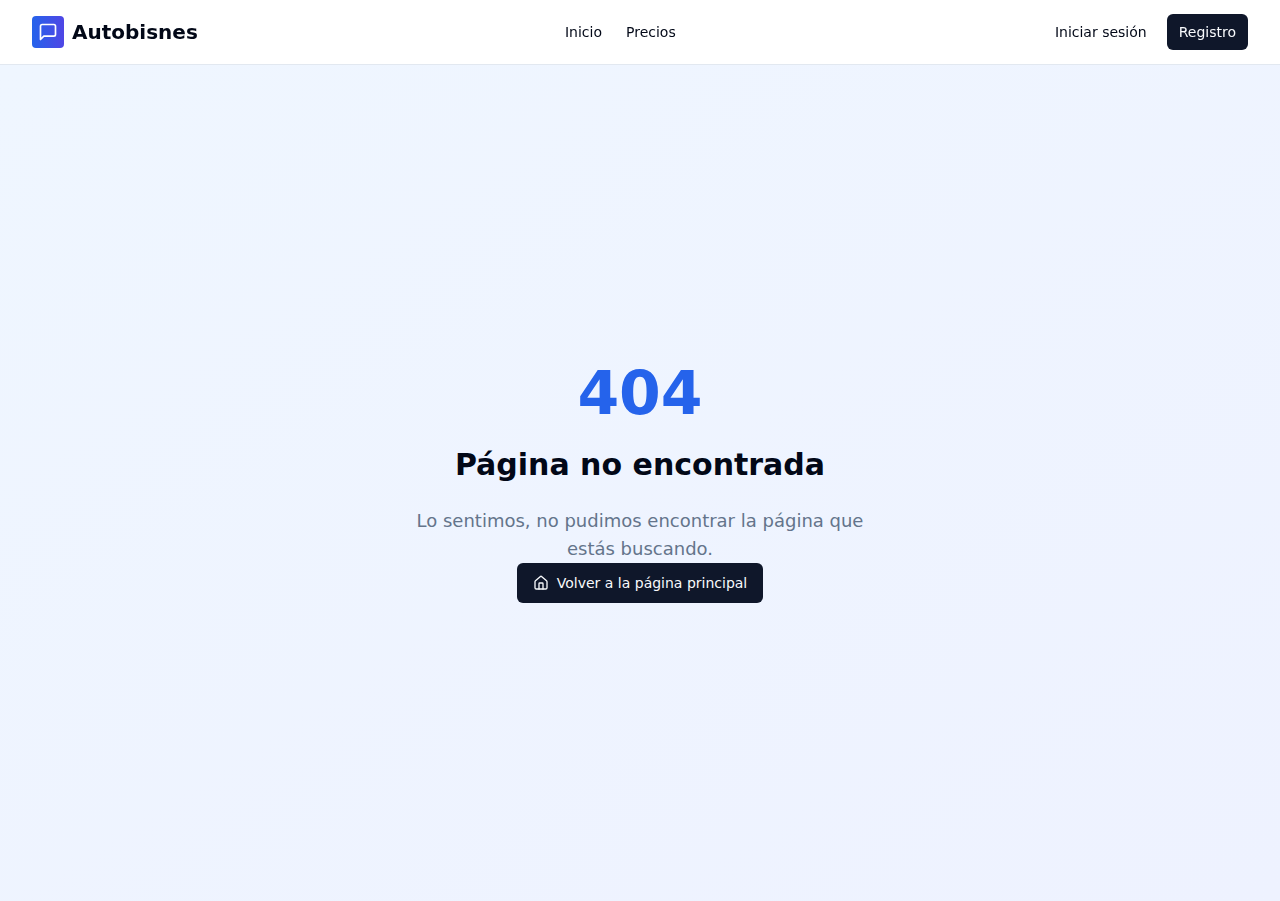
<file: index.html>
<!DOCTYPE html>
<html lang="es">

<head>
  <meta charset="UTF-8" />
  <meta name="viewport" content="width=device-width, initial-scale=1.0" />
  <link rel="icon" href="https://public-frontend-cos.metadl.com/mgx/img/favicon.png" type="image/png">
  <title>Autobisnes | Tu consultor de negocios con IA</title>
  <meta name="description" content="Autobisnes te ayuda a tomar decisiones estratégicas, analizar oportunidades y optimizar tu negocio con inteligencia artificial avanzada." />
  <meta name="author" content="Autobisnes" />

  <meta property="og:title" content="Autobisnes | Tu consultor de negocios con IA" />
  <meta property="og:description" content="Autobisnes te ayuda a tomar decisiones estratégicas, analizar oportunidades y optimizar tu negocio con inteligencia artificial avanzada." />
  <meta property="og:type" content="website" />

  <script type="module" crossorigin src="./index-B3fnAQFM.js"></script>
<link rel="stylesheet" crossorigin href="./index-CQUwBTyg.css">

</head>

<body>
  <div id="root"></div>
</body>

</html>
</file>
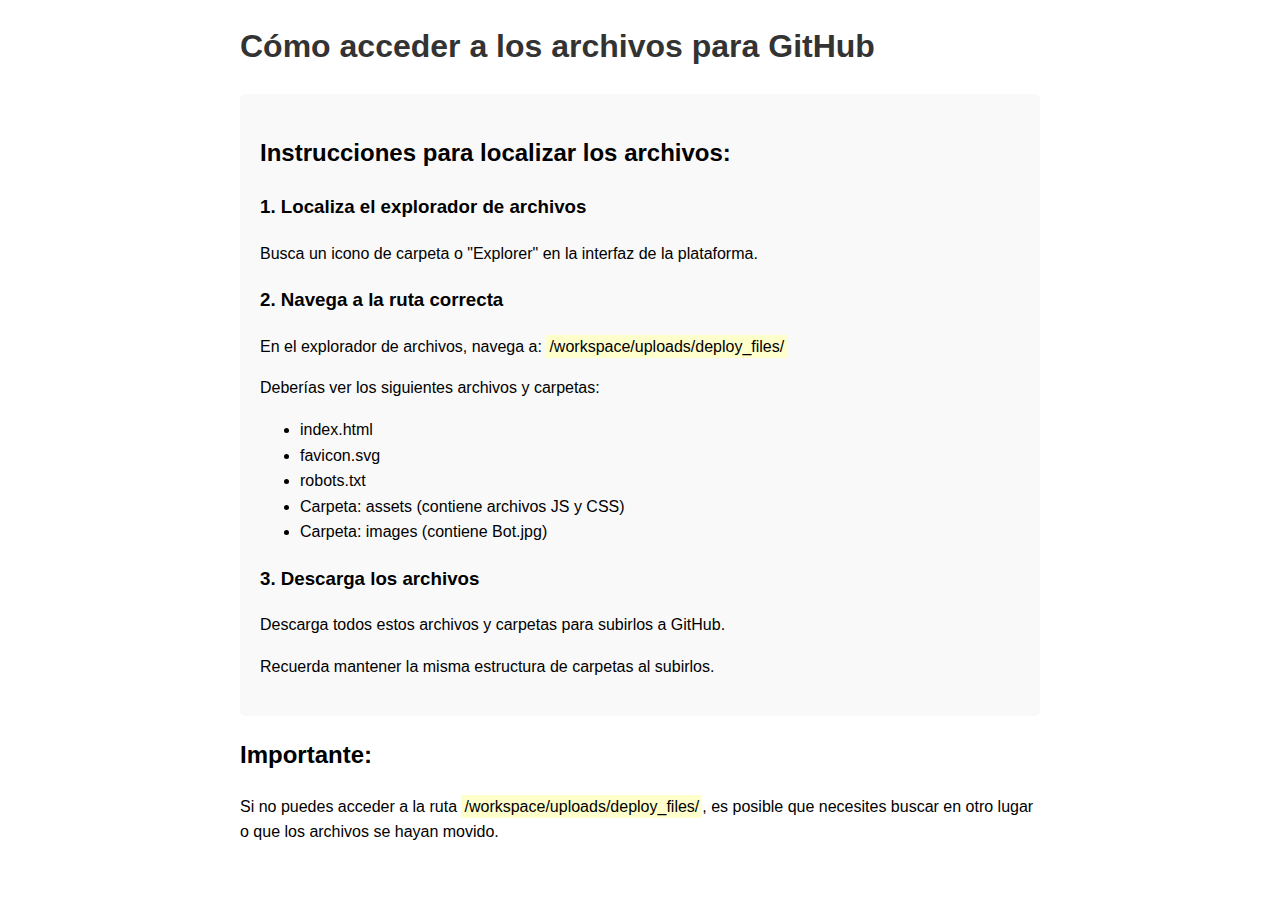
<file: locate_files.html>
<!DOCTYPE html>
<html lang="es">
<head>
    <meta charset="UTF-8">
    <meta name="viewport" content="width=device-width, initial-scale=1.0">
    <title>Localizador de Archivos</title>
    <style>
        body { font-family: Arial, sans-serif; line-height: 1.6; margin: 20px; }
        .container { max-width: 800px; margin: 0 auto; }
        h1 { color: #333; }
        .steps { background-color: #f9f9f9; padding: 20px; border-radius: 5px; }
        .step { margin-bottom: 15px; }
        .highlight { background-color: #ffffcc; padding: 3px; }
        img { max-width: 100%; border: 1px solid #ddd; margin: 15px 0; }
    </style>
</head>
<body>
    <div class="container">
        <h1>Cómo acceder a los archivos para GitHub</h1>
        
        <div class="steps">
            <h2>Instrucciones para localizar los archivos:</h2>
            
            <div class="step">
                <h3>1. Localiza el explorador de archivos</h3>
                <p>Busca un icono de carpeta o "Explorer" en la interfaz de la plataforma.</p>
            </div>
            
            <div class="step">
                <h3>2. Navega a la ruta correcta</h3>
                <p>En el explorador de archivos, navega a: <span class="highlight">/workspace/uploads/deploy_files/</span></p>
                <p>Deberías ver los siguientes archivos y carpetas:</p>
                <ul>
                    <li>index.html</li>
                    <li>favicon.svg</li>
                    <li>robots.txt</li>
                    <li>Carpeta: assets (contiene archivos JS y CSS)</li>
                    <li>Carpeta: images (contiene Bot.jpg)</li>
                </ul>
            </div>
            
            <div class="step">
                <h3>3. Descarga los archivos</h3>
                <p>Descarga todos estos archivos y carpetas para subirlos a GitHub.</p>
                <p>Recuerda mantener la misma estructura de carpetas al subirlos.</p>
            </div>
        </div>
        
        <h2>Importante:</h2>
        <p>Si no puedes acceder a la ruta <span class="highlight">/workspace/uploads/deploy_files/</span>, es posible que necesites buscar en otro lugar o que los archivos se hayan movido.</p>
    </div>
</body>
</html>
</file>
<file: index-CQUwBTyg.css>
*,:before,:after{--tw-border-spacing-x: 0;--tw-border-spacing-y: 0;--tw-translate-x: 0;--tw-translate-y: 0;--tw-rotate: 0;--tw-skew-x: 0;--tw-skew-y: 0;--tw-scale-x: 1;--tw-scale-y: 1;--tw-pan-x: ;--tw-pan-y: ;--tw-pinch-zoom: ;--tw-scroll-snap-strictness: proximity;--tw-gradient-from-position: ;--tw-gradient-via-position: ;--tw-gradient-to-position: ;--tw-ordinal: ;--tw-slashed-zero: ;--tw-numeric-figure: ;--tw-numeric-spacing: ;--tw-numeric-fraction: ;--tw-ring-inset: ;--tw-ring-offset-width: 0px;--tw-ring-offset-color: #fff;--tw-ring-color: rgb(59 130 246 / .5);--tw-ring-offset-shadow: 0 0 #0000;--tw-ring-shadow: 0 0 #0000;--tw-shadow: 0 0 #0000;--tw-shadow-colored: 0 0 #0000;--tw-blur: ;--tw-brightness: ;--tw-contrast: ;--tw-grayscale: ;--tw-hue-rotate: ;--tw-invert: ;--tw-saturate: ;--tw-sepia: ;--tw-drop-shadow: ;--tw-backdrop-blur: ;--tw-backdrop-brightness: ;--tw-backdrop-contrast: ;--tw-backdrop-grayscale: ;--tw-backdrop-hue-rotate: ;--tw-backdrop-invert: ;--tw-backdrop-opacity: ;--tw-backdrop-saturate: ;--tw-backdrop-sepia: ;--tw-contain-size: ;--tw-contain-layout: ;--tw-contain-paint: ;--tw-contain-style: }::backdrop{--tw-border-spacing-x: 0;--tw-border-spacing-y: 0;--tw-translate-x: 0;--tw-translate-y: 0;--tw-rotate: 0;--tw-skew-x: 0;--tw-skew-y: 0;--tw-scale-x: 1;--tw-scale-y: 1;--tw-pan-x: ;--tw-pan-y: ;--tw-pinch-zoom: ;--tw-scroll-snap-strictness: proximity;--tw-gradient-from-position: ;--tw-gradient-via-position: ;--tw-gradient-to-position: ;--tw-ordinal: ;--tw-slashed-zero: ;--tw-numeric-figure: ;--tw-numeric-spacing: ;--tw-numeric-fraction: ;--tw-ring-inset: ;--tw-ring-offset-width: 0px;--tw-ring-offset-color: #fff;--tw-ring-color: rgb(59 130 246 / .5);--tw-ring-offset-shadow: 0 0 #0000;--tw-ring-shadow: 0 0 #0000;--tw-shadow: 0 0 #0000;--tw-shadow-colored: 0 0 #0000;--tw-blur: ;--tw-brightness: ;--tw-contrast: ;--tw-grayscale: ;--tw-hue-rotate: ;--tw-invert: ;--tw-saturate: ;--tw-sepia: ;--tw-drop-shadow: ;--tw-backdrop-blur: ;--tw-backdrop-brightness: ;--tw-backdrop-contrast: ;--tw-backdrop-grayscale: ;--tw-backdrop-hue-rotate: ;--tw-backdrop-invert: ;--tw-backdrop-opacity: ;--tw-backdrop-saturate: ;--tw-backdrop-sepia: ;--tw-contain-size: ;--tw-contain-layout: ;--tw-contain-paint: ;--tw-contain-style: }*,:before,:after{box-sizing:border-box;border-width:0;border-style:solid;border-color:#e5e7eb}:before,:after{--tw-content: ""}html,:host{line-height:1.5;-webkit-text-size-adjust:100%;-moz-tab-size:4;-o-tab-size:4;tab-size:4;font-family:ui-sans-serif,system-ui,sans-serif,"Apple Color Emoji","Segoe UI Emoji",Segoe UI Symbol,"Noto Color Emoji";font-feature-settings:normal;font-variation-settings:normal;-webkit-tap-highlight-color:transparent}body{margin:0;line-height:inherit}hr{height:0;color:inherit;border-top-width:1px}abbr:where([title]){-webkit-text-decoration:underline dotted;text-decoration:underline dotted}h1,h2,h3,h4,h5,h6{font-size:inherit;font-weight:inherit}a{color:inherit;text-decoration:inherit}b,strong{font-weight:bolder}code,kbd,samp,pre{font-family:ui-monospace,SFMono-Regular,Menlo,Monaco,Consolas,Liberation Mono,Courier New,monospace;font-feature-settings:normal;font-variation-settings:normal;font-size:1em}small{font-size:80%}sub,sup{font-size:75%;line-height:0;position:relative;vertical-align:baseline}sub{bottom:-.25em}sup{top:-.5em}table{text-indent:0;border-color:inherit;border-collapse:collapse}button,input,optgroup,select,textarea{font-family:inherit;font-feature-settings:inherit;font-variation-settings:inherit;font-size:100%;font-weight:inherit;line-height:inherit;letter-spacing:inherit;color:inherit;margin:0;padding:0}button,select{text-transform:none}button,input:where([type=button]),input:where([type=reset]),input:where([type=submit]){-webkit-appearance:button;background-color:transparent;background-image:none}:-moz-focusring{outline:auto}:-moz-ui-invalid{box-shadow:none}progress{vertical-align:baseline}::-webkit-inner-spin-button,::-webkit-outer-spin-button{height:auto}[type=search]{-webkit-appearance:textfield;outline-offset:-2px}::-webkit-search-decoration{-webkit-appearance:none}::-webkit-file-upload-button{-webkit-appearance:button;font:inherit}summary{display:list-item}blockquote,dl,dd,h1,h2,h3,h4,h5,h6,hr,figure,p,pre{margin:0}fieldset{margin:0;padding:0}legend{padding:0}ol,ul,menu{list-style:none;margin:0;padding:0}dialog{padding:0}textarea{resize:vertical}input::-moz-placeholder,textarea::-moz-placeholder{opacity:1;color:#9ca3af}input::placeholder,textarea::placeholder{opacity:1;color:#9ca3af}button,[role=button]{cursor:pointer}:disabled{cursor:default}img,svg,video,canvas,audio,iframe,embed,object{display:block;vertical-align:middle}img,video{max-width:100%;height:auto}[hidden]:where(:not([hidden=until-found])){display:none}:root{--background: 0 0% 100%;--foreground: 222.2 84% 4.9%;--card: 0 0% 100%;--card-foreground: 222.2 84% 4.9%;--popover: 0 0% 100%;--popover-foreground: 222.2 84% 4.9%;--primary: 222.2 47.4% 11.2%;--primary-foreground: 210 40% 98%;--secondary: 210 40% 96.1%;--secondary-foreground: 222.2 47.4% 11.2%;--muted: 210 40% 96.1%;--muted-foreground: 215.4 16.3% 46.9%;--accent: 210 40% 96.1%;--accent-foreground: 222.2 47.4% 11.2%;--destructive: 0 84.2% 60.2%;--destructive-foreground: 210 40% 98%;--border: 214.3 31.8% 91.4%;--input: 214.3 31.8% 91.4%;--ring: 222.2 84% 4.9%;--radius: .5rem;--sidebar-background: 0 0% 98%;--sidebar-foreground: 240 5.3% 26.1%;--sidebar-primary: 240 5.9% 10%;--sidebar-primary-foreground: 0 0% 98%;--sidebar-accent: 240 4.8% 95.9%;--sidebar-accent-foreground: 240 5.9% 10%;--sidebar-border: 220 13% 91%;--sidebar-ring: 217.2 91.2% 59.8%}.dark{--background: 222.2 84% 4.9%;--foreground: 210 40% 98%;--card: 222.2 84% 4.9%;--card-foreground: 210 40% 98%;--popover: 222.2 84% 4.9%;--popover-foreground: 210 40% 98%;--primary: 210 40% 98%;--primary-foreground: 222.2 47.4% 11.2%;--secondary: 217.2 32.6% 17.5%;--secondary-foreground: 210 40% 98%;--muted: 217.2 32.6% 17.5%;--muted-foreground: 215 20.2% 65.1%;--accent: 217.2 32.6% 17.5%;--accent-foreground: 210 40% 98%;--destructive: 0 62.8% 30.6%;--destructive-foreground: 210 40% 98%;--border: 217.2 32.6% 17.5%;--input: 217.2 32.6% 17.5%;--ring: 212.7 26.8% 83.9%;--sidebar-background: 240 5.9% 10%;--sidebar-foreground: 240 4.8% 95.9%;--sidebar-primary: 224.3 76.3% 48%;--sidebar-primary-foreground: 0 0% 100%;--sidebar-accent: 240 3.7% 15.9%;--sidebar-accent-foreground: 240 4.8% 95.9%;--sidebar-border: 240 3.7% 15.9%;--sidebar-ring: 217.2 91.2% 59.8%}*{border-color:hsl(var(--border))}body{background-color:hsl(var(--background));color:hsl(var(--foreground))}.container{width:100%;margin-right:auto;margin-left:auto;padding-right:2rem;padding-left:2rem}@media (min-width: 1400px){.container{max-width:1400px}}.sr-only{position:absolute;width:1px;height:1px;padding:0;margin:-1px;overflow:hidden;clip:rect(0,0,0,0);white-space:nowrap;border-width:0}.pointer-events-none{pointer-events:none}.pointer-events-auto{pointer-events:auto}.visible{visibility:visible}.invisible{visibility:hidden}.fixed{position:fixed}.absolute{position:absolute}.relative{position:relative}.sticky{position:sticky}.inset-0{top:0;right:0;bottom:0;left:0}.inset-x-0{left:0;right:0}.inset-y-0{top:0;bottom:0}.-bottom-12{bottom:-3rem}.-left-12{left:-3rem}.-right-12{right:-3rem}.-top-12{top:-3rem}.-top-5{top:-1.25rem}.bottom-0{bottom:0}.left-0{left:0}.left-1{left:.25rem}.left-1\/2{left:50%}.left-2{left:.5rem}.left-\[50\%\]{left:50%}.right-0{right:0}.right-1{right:.25rem}.right-2{right:.5rem}.right-3{right:.75rem}.right-4{right:1rem}.top-0{top:0}.top-1\.5{top:.375rem}.top-1\/2{top:50%}.top-2{top:.5rem}.top-3\.5{top:.875rem}.top-4{top:1rem}.top-\[1px\]{top:1px}.top-\[50\%\]{top:50%}.top-\[60\%\]{top:60%}.top-full{top:100%}.z-10{z-index:10}.z-20{z-index:20}.z-50{z-index:50}.z-\[100\]{z-index:100}.z-\[1\]{z-index:1}.-mx-1{margin-left:-.25rem;margin-right:-.25rem}.mx-2{margin-left:.5rem;margin-right:.5rem}.mx-3\.5{margin-left:.875rem;margin-right:.875rem}.mx-auto{margin-left:auto;margin-right:auto}.my-0\.5{margin-top:.125rem;margin-bottom:.125rem}.my-1{margin-top:.25rem;margin-bottom:.25rem}.-ml-4{margin-left:-1rem}.-mt-4{margin-top:-1rem}.mb-1{margin-bottom:.25rem}.mb-12{margin-bottom:3rem}.mb-16{margin-bottom:4rem}.mb-2{margin-bottom:.5rem}.mb-20{margin-bottom:5rem}.mb-4{margin-bottom:1rem}.mb-6{margin-bottom:1.5rem}.mb-8{margin-bottom:2rem}.ml-1{margin-left:.25rem}.ml-2{margin-left:.5rem}.ml-auto{margin-left:auto}.mr-2{margin-right:.5rem}.mt-0\.5{margin-top:.125rem}.mt-1\.5{margin-top:.375rem}.mt-16{margin-top:4rem}.mt-2{margin-top:.5rem}.mt-24{margin-top:6rem}.mt-4{margin-top:1rem}.mt-8{margin-top:2rem}.mt-auto{margin-top:auto}.block{display:block}.inline-block{display:inline-block}.flex{display:flex}.inline-flex{display:inline-flex}.table{display:table}.grid{display:grid}.hidden{display:none}.size-4{width:1rem;height:1rem}.h-1\.5{height:.375rem}.h-10{height:2.5rem}.h-11{height:2.75rem}.h-12{height:3rem}.h-16{height:4rem}.h-2{height:.5rem}.h-2\.5{height:.625rem}.h-3{height:.75rem}.h-3\.5{height:.875rem}.h-4{height:1rem}.h-48{height:12rem}.h-5{height:1.25rem}.h-6{height:1.5rem}.h-7{height:1.75rem}.h-8{height:2rem}.h-9{height:2.25rem}.h-\[1px\]{height:1px}.h-\[60px\]{height:60px}.h-\[calc\(100vh-4rem\)\]{height:calc(100vh - 4rem)}.h-\[var\(--radix-navigation-menu-viewport-height\)\]{height:var(--radix-navigation-menu-viewport-height)}.h-\[var\(--radix-select-trigger-height\)\]{height:var(--radix-select-trigger-height)}.h-auto{height:auto}.h-full{height:100%}.h-px{height:1px}.h-svh{height:100svh}.max-h-96{max-height:24rem}.max-h-\[300px\]{max-height:300px}.max-h-screen{max-height:100vh}.min-h-0{min-height:0px}.min-h-\[60px\]{min-height:60px}.min-h-\[80px\]{min-height:80px}.min-h-\[calc\(100vh-4rem\)\]{min-height:calc(100vh - 4rem)}.min-h-screen{min-height:100vh}.min-h-svh{min-height:100svh}.w-0{width:0px}.w-1{width:.25rem}.w-10{width:2.5rem}.w-11{width:2.75rem}.w-16{width:4rem}.w-2{width:.5rem}.w-2\.5{width:.625rem}.w-3{width:.75rem}.w-3\.5{width:.875rem}.w-3\/4{width:75%}.w-4{width:1rem}.w-5{width:1.25rem}.w-56{width:14rem}.w-64{width:16rem}.w-7{width:1.75rem}.w-72{width:18rem}.w-8{width:2rem}.w-9{width:2.25rem}.w-\[--sidebar-width\]{width:var(--sidebar-width)}.w-\[100px\]{width:100px}.w-\[1px\]{width:1px}.w-\[200px\]{width:200px}.w-\[300px\]{width:300px}.w-\[60px\]{width:60px}.w-auto{width:auto}.w-full{width:100%}.w-max{width:-moz-max-content;width:max-content}.w-px{width:1px}.min-w-0{min-width:0px}.min-w-5{min-width:1.25rem}.min-w-\[12rem\]{min-width:12rem}.min-w-\[8rem\]{min-width:8rem}.min-w-\[var\(--radix-select-trigger-width\)\]{min-width:var(--radix-select-trigger-width)}.max-w-2xl{max-width:42rem}.max-w-7xl{max-width:80rem}.max-w-\[--skeleton-width\]{max-width:var(--skeleton-width)}.max-w-\[85\%\]{max-width:85%}.max-w-lg{max-width:32rem}.max-w-max{max-width:-moz-max-content;max-width:max-content}.max-w-md{max-width:28rem}.max-w-screen-md{max-width:768px}.max-w-screen-xl{max-width:1280px}.flex-1{flex:1 1 0%}.flex-shrink-0,.shrink-0{flex-shrink:0}.grow{flex-grow:1}.grow-0{flex-grow:0}.basis-full{flex-basis:100%}.caption-bottom{caption-side:bottom}.border-collapse{border-collapse:collapse}.-translate-x-1\/2{--tw-translate-x: -50%;transform:translate(var(--tw-translate-x),var(--tw-translate-y)) rotate(var(--tw-rotate)) skew(var(--tw-skew-x)) skewY(var(--tw-skew-y)) scaleX(var(--tw-scale-x)) scaleY(var(--tw-scale-y))}.-translate-x-px{--tw-translate-x: -1px;transform:translate(var(--tw-translate-x),var(--tw-translate-y)) rotate(var(--tw-rotate)) skew(var(--tw-skew-x)) skewY(var(--tw-skew-y)) scaleX(var(--tw-scale-x)) scaleY(var(--tw-scale-y))}.-translate-y-1\/2{--tw-translate-y: -50%;transform:translate(var(--tw-translate-x),var(--tw-translate-y)) rotate(var(--tw-rotate)) skew(var(--tw-skew-x)) skewY(var(--tw-skew-y)) scaleX(var(--tw-scale-x)) scaleY(var(--tw-scale-y))}.translate-x-\[-50\%\]{--tw-translate-x: -50%;transform:translate(var(--tw-translate-x),var(--tw-translate-y)) rotate(var(--tw-rotate)) skew(var(--tw-skew-x)) skewY(var(--tw-skew-y)) scaleX(var(--tw-scale-x)) scaleY(var(--tw-scale-y))}.translate-x-px{--tw-translate-x: 1px;transform:translate(var(--tw-translate-x),var(--tw-translate-y)) rotate(var(--tw-rotate)) skew(var(--tw-skew-x)) skewY(var(--tw-skew-y)) scaleX(var(--tw-scale-x)) scaleY(var(--tw-scale-y))}.translate-y-\[-50\%\]{--tw-translate-y: -50%;transform:translate(var(--tw-translate-x),var(--tw-translate-y)) rotate(var(--tw-rotate)) skew(var(--tw-skew-x)) skewY(var(--tw-skew-y)) scaleX(var(--tw-scale-x)) scaleY(var(--tw-scale-y))}.rotate-45{--tw-rotate: 45deg;transform:translate(var(--tw-translate-x),var(--tw-translate-y)) rotate(var(--tw-rotate)) skew(var(--tw-skew-x)) skewY(var(--tw-skew-y)) scaleX(var(--tw-scale-x)) scaleY(var(--tw-scale-y))}.rotate-90{--tw-rotate: 90deg;transform:translate(var(--tw-translate-x),var(--tw-translate-y)) rotate(var(--tw-rotate)) skew(var(--tw-skew-x)) skewY(var(--tw-skew-y)) scaleX(var(--tw-scale-x)) scaleY(var(--tw-scale-y))}.transform{transform:translate(var(--tw-translate-x),var(--tw-translate-y)) rotate(var(--tw-rotate)) skew(var(--tw-skew-x)) skewY(var(--tw-skew-y)) scaleX(var(--tw-scale-x)) scaleY(var(--tw-scale-y))}@keyframes pulse{50%{opacity:.5}}.animate-pulse{animation:pulse 2s cubic-bezier(.4,0,.6,1) infinite}@keyframes spin{to{transform:rotate(360deg)}}.animate-spin{animation:spin 1s linear infinite}.cursor-default{cursor:default}.cursor-pointer{cursor:pointer}.touch-none{touch-action:none}.select-none{-webkit-user-select:none;-moz-user-select:none;user-select:none}.resize-none{resize:none}.list-none{list-style-type:none}.flex-row{flex-direction:row}.flex-col{flex-direction:column}.flex-col-reverse{flex-direction:column-reverse}.flex-wrap{flex-wrap:wrap}.items-start{align-items:flex-start}.items-end{align-items:flex-end}.items-center{align-items:center}.items-stretch{align-items:stretch}.justify-start{justify-content:flex-start}.justify-end{justify-content:flex-end}.justify-center{justify-content:center}.justify-between{justify-content:space-between}.gap-1{gap:.25rem}.gap-1\.5{gap:.375rem}.gap-12{gap:3rem}.gap-2{gap:.5rem}.gap-3{gap:.75rem}.gap-4{gap:1rem}.gap-6{gap:1.5rem}.gap-8{gap:2rem}.space-x-1>:not([hidden])~:not([hidden]){--tw-space-x-reverse: 0;margin-right:calc(.25rem * var(--tw-space-x-reverse));margin-left:calc(.25rem * calc(1 - var(--tw-space-x-reverse)))}.space-x-4>:not([hidden])~:not([hidden]){--tw-space-x-reverse: 0;margin-right:calc(1rem * var(--tw-space-x-reverse));margin-left:calc(1rem * calc(1 - var(--tw-space-x-reverse)))}.space-y-1>:not([hidden])~:not([hidden]){--tw-space-y-reverse: 0;margin-top:calc(.25rem * calc(1 - var(--tw-space-y-reverse)));margin-bottom:calc(.25rem * var(--tw-space-y-reverse))}.space-y-1\.5>:not([hidden])~:not([hidden]){--tw-space-y-reverse: 0;margin-top:calc(.375rem * calc(1 - var(--tw-space-y-reverse)));margin-bottom:calc(.375rem * var(--tw-space-y-reverse))}.space-y-2>:not([hidden])~:not([hidden]){--tw-space-y-reverse: 0;margin-top:calc(.5rem * calc(1 - var(--tw-space-y-reverse)));margin-bottom:calc(.5rem * var(--tw-space-y-reverse))}.space-y-3>:not([hidden])~:not([hidden]){--tw-space-y-reverse: 0;margin-top:calc(.75rem * calc(1 - var(--tw-space-y-reverse)));margin-bottom:calc(.75rem * var(--tw-space-y-reverse))}.space-y-4>:not([hidden])~:not([hidden]){--tw-space-y-reverse: 0;margin-top:calc(1rem * calc(1 - var(--tw-space-y-reverse)));margin-bottom:calc(1rem * var(--tw-space-y-reverse))}.space-y-6>:not([hidden])~:not([hidden]){--tw-space-y-reverse: 0;margin-top:calc(1.5rem * calc(1 - var(--tw-space-y-reverse)));margin-bottom:calc(1.5rem * var(--tw-space-y-reverse))}.overflow-auto{overflow:auto}.overflow-hidden{overflow:hidden}.overflow-y-auto{overflow-y:auto}.overflow-x-hidden{overflow-x:hidden}.truncate{overflow:hidden;text-overflow:ellipsis;white-space:nowrap}.whitespace-nowrap{white-space:nowrap}.break-words{overflow-wrap:break-word}.rounded{border-radius:.25rem}.rounded-3xl{border-radius:1.5rem}.rounded-\[2px\]{border-radius:2px}.rounded-\[inherit\]{border-radius:inherit}.rounded-full{border-radius:9999px}.rounded-lg{border-radius:var(--radius)}.rounded-md{border-radius:calc(var(--radius) - 2px)}.rounded-sm{border-radius:calc(var(--radius) - 4px)}.rounded-t-\[10px\]{border-top-left-radius:10px;border-top-right-radius:10px}.rounded-tl-sm{border-top-left-radius:calc(var(--radius) - 4px)}.border{border-width:1px}.border-0{border-width:0px}.border-2{border-width:2px}.border-\[1\.5px\]{border-width:1.5px}.border-y{border-top-width:1px;border-bottom-width:1px}.border-b{border-bottom-width:1px}.border-l{border-left-width:1px}.border-r{border-right-width:1px}.border-t{border-top-width:1px}.border-dashed{border-style:dashed}.border-\[--color-border\]{border-color:var(--color-border)}.border-blue-600{--tw-border-opacity: 1;border-color:rgb(37 99 235 / var(--tw-border-opacity, 1))}.border-border\/50{border-color:hsl(var(--border) / .5)}.border-destructive{border-color:hsl(var(--destructive))}.border-destructive\/50{border-color:hsl(var(--destructive) / .5)}.border-green-300{--tw-border-opacity: 1;border-color:rgb(134 239 172 / var(--tw-border-opacity, 1))}.border-input{border-color:hsl(var(--input))}.border-primary{border-color:hsl(var(--primary))}.border-sidebar-border{border-color:hsl(var(--sidebar-border))}.border-slate-200{--tw-border-opacity: 1;border-color:rgb(226 232 240 / var(--tw-border-opacity, 1))}.border-transparent{border-color:transparent}.border-l-transparent{border-left-color:transparent}.border-t-transparent{border-top-color:transparent}.bg-\[--color-bg\]{background-color:var(--color-bg)}.bg-accent{background-color:hsl(var(--accent))}.bg-background{background-color:hsl(var(--background))}.bg-background\/95{background-color:hsl(var(--background) / .95)}.bg-black\/80{background-color:#000c}.bg-blue-100{--tw-bg-opacity: 1;background-color:rgb(219 234 254 / var(--tw-bg-opacity, 1))}.bg-blue-600{--tw-bg-opacity: 1;background-color:rgb(37 99 235 / var(--tw-bg-opacity, 1))}.bg-border{background-color:hsl(var(--border))}.bg-card{background-color:hsl(var(--card))}.bg-destructive{background-color:hsl(var(--destructive))}.bg-foreground{background-color:hsl(var(--foreground))}.bg-green-50{--tw-bg-opacity: 1;background-color:rgb(240 253 244 / var(--tw-bg-opacity, 1))}.bg-muted{background-color:hsl(var(--muted))}.bg-muted\/40{background-color:hsl(var(--muted) / .4)}.bg-muted\/50{background-color:hsl(var(--muted) / .5)}.bg-popover{background-color:hsl(var(--popover))}.bg-primary{background-color:hsl(var(--primary))}.bg-secondary{background-color:hsl(var(--secondary))}.bg-sidebar{background-color:hsl(var(--sidebar-background))}.bg-sidebar-border{background-color:hsl(var(--sidebar-border))}.bg-slate-600{--tw-bg-opacity: 1;background-color:rgb(71 85 105 / var(--tw-bg-opacity, 1))}.bg-transparent{background-color:transparent}.bg-white{--tw-bg-opacity: 1;background-color:rgb(255 255 255 / var(--tw-bg-opacity, 1))}.bg-gradient-to-br{background-image:linear-gradient(to bottom right,var(--tw-gradient-stops))}.bg-gradient-to-r{background-image:linear-gradient(to right,var(--tw-gradient-stops))}.from-blue-50{--tw-gradient-from: #eff6ff var(--tw-gradient-from-position);--tw-gradient-to: rgb(239 246 255 / 0) var(--tw-gradient-to-position);--tw-gradient-stops: var(--tw-gradient-from), var(--tw-gradient-to)}.from-blue-500{--tw-gradient-from: #3b82f6 var(--tw-gradient-from-position);--tw-gradient-to: rgb(59 130 246 / 0) var(--tw-gradient-to-position);--tw-gradient-stops: var(--tw-gradient-from), var(--tw-gradient-to)}.from-blue-600{--tw-gradient-from: #2563eb var(--tw-gradient-from-position);--tw-gradient-to: rgb(37 99 235 / 0) var(--tw-gradient-to-position);--tw-gradient-stops: var(--tw-gradient-from), var(--tw-gradient-to)}.from-gray-50{--tw-gradient-from: #f9fafb var(--tw-gradient-from-position);--tw-gradient-to: rgb(249 250 251 / 0) var(--tw-gradient-to-position);--tw-gradient-stops: var(--tw-gradient-from), var(--tw-gradient-to)}.to-blue-50{--tw-gradient-to: #eff6ff var(--tw-gradient-to-position)}.to-indigo-50{--tw-gradient-to: #eef2ff var(--tw-gradient-to-position)}.to-indigo-600{--tw-gradient-to: #4f46e5 var(--tw-gradient-to-position)}.bg-clip-text{-webkit-background-clip:text;background-clip:text}.fill-current{fill:currentColor}.p-0{padding:0}.p-1{padding:.25rem}.p-1\.5{padding:.375rem}.p-2{padding:.5rem}.p-3{padding:.75rem}.p-4{padding:1rem}.p-6{padding:1.5rem}.p-8{padding:2rem}.p-\[1px\]{padding:1px}.px-1{padding-left:.25rem;padding-right:.25rem}.px-2{padding-left:.5rem;padding-right:.5rem}.px-2\.5{padding-left:.625rem;padding-right:.625rem}.px-3{padding-left:.75rem;padding-right:.75rem}.px-4{padding-left:1rem;padding-right:1rem}.px-5{padding-left:1.25rem;padding-right:1.25rem}.px-8{padding-left:2rem;padding-right:2rem}.py-0\.5{padding-top:.125rem;padding-bottom:.125rem}.py-1{padding-top:.25rem;padding-bottom:.25rem}.py-1\.5{padding-top:.375rem;padding-bottom:.375rem}.py-10{padding-top:2.5rem;padding-bottom:2.5rem}.py-12{padding-top:3rem;padding-bottom:3rem}.py-2{padding-top:.5rem;padding-bottom:.5rem}.py-20{padding-top:5rem;padding-bottom:5rem}.py-3{padding-top:.75rem;padding-bottom:.75rem}.py-4{padding-top:1rem;padding-bottom:1rem}.py-6{padding-top:1.5rem;padding-bottom:1.5rem}.pb-3{padding-bottom:.75rem}.pb-4{padding-bottom:1rem}.pl-2\.5{padding-left:.625rem}.pl-4{padding-left:1rem}.pl-8{padding-left:2rem}.pr-2{padding-right:.5rem}.pr-2\.5{padding-right:.625rem}.pr-8{padding-right:2rem}.pt-0{padding-top:0}.pt-1{padding-top:.25rem}.pt-3{padding-top:.75rem}.pt-4{padding-top:1rem}.pt-6{padding-top:1.5rem}.text-left{text-align:left}.text-center{text-align:center}.align-middle{vertical-align:middle}.font-mono{font-family:ui-monospace,SFMono-Regular,Menlo,Monaco,Consolas,Liberation Mono,Courier New,monospace}.text-2xl{font-size:1.5rem;line-height:2rem}.text-3xl{font-size:1.875rem;line-height:2.25rem}.text-4xl{font-size:2.25rem;line-height:2.5rem}.text-6xl{font-size:3.75rem;line-height:1}.text-\[0\.8rem\]{font-size:.8rem}.text-base{font-size:1rem;line-height:1.5rem}.text-lg{font-size:1.125rem;line-height:1.75rem}.text-sm{font-size:.875rem;line-height:1.25rem}.text-xl{font-size:1.25rem;line-height:1.75rem}.text-xs{font-size:.75rem;line-height:1rem}.font-bold{font-weight:700}.font-extrabold{font-weight:800}.font-medium{font-weight:500}.font-normal{font-weight:400}.font-semibold{font-weight:600}.italic{font-style:italic}.tabular-nums{--tw-numeric-spacing: tabular-nums;font-variant-numeric:var(--tw-ordinal) var(--tw-slashed-zero) var(--tw-numeric-figure) var(--tw-numeric-spacing) var(--tw-numeric-fraction)}.leading-none{line-height:1}.tracking-tight{letter-spacing:-.025em}.tracking-widest{letter-spacing:.1em}.text-accent-foreground{color:hsl(var(--accent-foreground))}.text-blue-600{--tw-text-opacity: 1;color:rgb(37 99 235 / var(--tw-text-opacity, 1))}.text-blue-800{--tw-text-opacity: 1;color:rgb(30 64 175 / var(--tw-text-opacity, 1))}.text-card-foreground{color:hsl(var(--card-foreground))}.text-current{color:currentColor}.text-destructive{color:hsl(var(--destructive))}.text-destructive-foreground{color:hsl(var(--destructive-foreground))}.text-emerald-600{--tw-text-opacity: 1;color:rgb(5 150 105 / var(--tw-text-opacity, 1))}.text-foreground{color:hsl(var(--foreground))}.text-foreground\/50{color:hsl(var(--foreground) / .5)}.text-green-600{--tw-text-opacity: 1;color:rgb(22 163 74 / var(--tw-text-opacity, 1))}.text-muted-foreground{color:hsl(var(--muted-foreground))}.text-popover-foreground{color:hsl(var(--popover-foreground))}.text-primary{color:hsl(var(--primary))}.text-primary-foreground{color:hsl(var(--primary-foreground))}.text-red-600{--tw-text-opacity: 1;color:rgb(220 38 38 / var(--tw-text-opacity, 1))}.text-secondary-foreground{color:hsl(var(--secondary-foreground))}.text-sidebar-foreground{color:hsl(var(--sidebar-foreground))}.text-sidebar-foreground\/70{color:hsl(var(--sidebar-foreground) / .7)}.text-transparent{color:transparent}.text-white{--tw-text-opacity: 1;color:rgb(255 255 255 / var(--tw-text-opacity, 1))}.text-yellow-500{--tw-text-opacity: 1;color:rgb(234 179 8 / var(--tw-text-opacity, 1))}.underline-offset-4{text-underline-offset:4px}.opacity-0{opacity:0}.opacity-20{opacity:.2}.opacity-50{opacity:.5}.opacity-60{opacity:.6}.opacity-70{opacity:.7}.opacity-90{opacity:.9}.shadow-\[0_0_0_1px_hsl\(var\(--sidebar-border\)\)\]{--tw-shadow: 0 0 0 1px hsl(var(--sidebar-border));--tw-shadow-colored: 0 0 0 1px var(--tw-shadow-color);box-shadow:var(--tw-ring-offset-shadow, 0 0 #0000),var(--tw-ring-shadow, 0 0 #0000),var(--tw-shadow)}.shadow-lg{--tw-shadow: 0 10px 15px -3px rgb(0 0 0 / .1), 0 4px 6px -4px rgb(0 0 0 / .1);--tw-shadow-colored: 0 10px 15px -3px var(--tw-shadow-color), 0 4px 6px -4px var(--tw-shadow-color);box-shadow:var(--tw-ring-offset-shadow, 0 0 #0000),var(--tw-ring-shadow, 0 0 #0000),var(--tw-shadow)}.shadow-md{--tw-shadow: 0 4px 6px -1px rgb(0 0 0 / .1), 0 2px 4px -2px rgb(0 0 0 / .1);--tw-shadow-colored: 0 4px 6px -1px var(--tw-shadow-color), 0 2px 4px -2px var(--tw-shadow-color);box-shadow:var(--tw-ring-offset-shadow, 0 0 #0000),var(--tw-ring-shadow, 0 0 #0000),var(--tw-shadow)}.shadow-none{--tw-shadow: 0 0 #0000;--tw-shadow-colored: 0 0 #0000;box-shadow:var(--tw-ring-offset-shadow, 0 0 #0000),var(--tw-ring-shadow, 0 0 #0000),var(--tw-shadow)}.shadow-sm{--tw-shadow: 0 1px 2px 0 rgb(0 0 0 / .05);--tw-shadow-colored: 0 1px 2px 0 var(--tw-shadow-color);box-shadow:var(--tw-ring-offset-shadow, 0 0 #0000),var(--tw-ring-shadow, 0 0 #0000),var(--tw-shadow)}.shadow-xl{--tw-shadow: 0 20px 25px -5px rgb(0 0 0 / .1), 0 8px 10px -6px rgb(0 0 0 / .1);--tw-shadow-colored: 0 20px 25px -5px var(--tw-shadow-color), 0 8px 10px -6px var(--tw-shadow-color);box-shadow:var(--tw-ring-offset-shadow, 0 0 #0000),var(--tw-ring-shadow, 0 0 #0000),var(--tw-shadow)}.outline-none{outline:2px solid transparent;outline-offset:2px}.outline{outline-style:solid}.ring-0{--tw-ring-offset-shadow: var(--tw-ring-inset) 0 0 0 var(--tw-ring-offset-width) var(--tw-ring-offset-color);--tw-ring-shadow: var(--tw-ring-inset) 0 0 0 calc(0px + var(--tw-ring-offset-width)) var(--tw-ring-color);box-shadow:var(--tw-ring-offset-shadow),var(--tw-ring-shadow),var(--tw-shadow, 0 0 #0000)}.ring-2{--tw-ring-offset-shadow: var(--tw-ring-inset) 0 0 0 var(--tw-ring-offset-width) var(--tw-ring-offset-color);--tw-ring-shadow: var(--tw-ring-inset) 0 0 0 calc(2px + var(--tw-ring-offset-width)) var(--tw-ring-color);box-shadow:var(--tw-ring-offset-shadow),var(--tw-ring-shadow),var(--tw-shadow, 0 0 #0000)}.ring-ring{--tw-ring-color: hsl(var(--ring))}.ring-sidebar-ring{--tw-ring-color: hsl(var(--sidebar-ring))}.ring-offset-background{--tw-ring-offset-color: hsl(var(--background))}.blur-2xl{--tw-blur: blur(40px);filter:var(--tw-blur) var(--tw-brightness) var(--tw-contrast) var(--tw-grayscale) var(--tw-hue-rotate) var(--tw-invert) var(--tw-saturate) var(--tw-sepia) var(--tw-drop-shadow)}.filter{filter:var(--tw-blur) var(--tw-brightness) var(--tw-contrast) var(--tw-grayscale) var(--tw-hue-rotate) var(--tw-invert) var(--tw-saturate) var(--tw-sepia) var(--tw-drop-shadow)}.backdrop-blur{--tw-backdrop-blur: blur(8px);-webkit-backdrop-filter:var(--tw-backdrop-blur) var(--tw-backdrop-brightness) var(--tw-backdrop-contrast) var(--tw-backdrop-grayscale) var(--tw-backdrop-hue-rotate) var(--tw-backdrop-invert) var(--tw-backdrop-opacity) var(--tw-backdrop-saturate) var(--tw-backdrop-sepia);backdrop-filter:var(--tw-backdrop-blur) var(--tw-backdrop-brightness) var(--tw-backdrop-contrast) var(--tw-backdrop-grayscale) var(--tw-backdrop-hue-rotate) var(--tw-backdrop-invert) var(--tw-backdrop-opacity) var(--tw-backdrop-saturate) var(--tw-backdrop-sepia)}.backdrop-filter{-webkit-backdrop-filter:var(--tw-backdrop-blur) var(--tw-backdrop-brightness) var(--tw-backdrop-contrast) var(--tw-backdrop-grayscale) var(--tw-backdrop-hue-rotate) var(--tw-backdrop-invert) var(--tw-backdrop-opacity) var(--tw-backdrop-saturate) var(--tw-backdrop-sepia);backdrop-filter:var(--tw-backdrop-blur) var(--tw-backdrop-brightness) var(--tw-backdrop-contrast) var(--tw-backdrop-grayscale) var(--tw-backdrop-hue-rotate) var(--tw-backdrop-invert) var(--tw-backdrop-opacity) var(--tw-backdrop-saturate) var(--tw-backdrop-sepia)}.transition{transition-property:color,background-color,border-color,text-decoration-color,fill,stroke,opacity,box-shadow,transform,filter,-webkit-backdrop-filter;transition-property:color,background-color,border-color,text-decoration-color,fill,stroke,opacity,box-shadow,transform,filter,backdrop-filter;transition-property:color,background-color,border-color,text-decoration-color,fill,stroke,opacity,box-shadow,transform,filter,backdrop-filter,-webkit-backdrop-filter;transition-timing-function:cubic-bezier(.4,0,.2,1);transition-duration:.15s}.transition-\[left\,right\,width\]{transition-property:left,right,width;transition-timing-function:cubic-bezier(.4,0,.2,1);transition-duration:.15s}.transition-\[margin\,opa\]{transition-property:margin,opa;transition-timing-function:cubic-bezier(.4,0,.2,1);transition-duration:.15s}.transition-\[width\,height\,padding\]{transition-property:width,height,padding;transition-timing-function:cubic-bezier(.4,0,.2,1);transition-duration:.15s}.transition-\[width\]{transition-property:width;transition-timing-function:cubic-bezier(.4,0,.2,1);transition-duration:.15s}.transition-all{transition-property:all;transition-timing-function:cubic-bezier(.4,0,.2,1);transition-duration:.15s}.transition-colors{transition-property:color,background-color,border-color,text-decoration-color,fill,stroke;transition-timing-function:cubic-bezier(.4,0,.2,1);transition-duration:.15s}.transition-opacity{transition-property:opacity;transition-timing-function:cubic-bezier(.4,0,.2,1);transition-duration:.15s}.transition-transform{transition-property:transform;transition-timing-function:cubic-bezier(.4,0,.2,1);transition-duration:.15s}.duration-1000{transition-duration:1s}.duration-200{transition-duration:.2s}.ease-in-out{transition-timing-function:cubic-bezier(.4,0,.2,1)}.ease-linear{transition-timing-function:linear}@keyframes enter{0%{opacity:var(--tw-enter-opacity, 1);transform:translate3d(var(--tw-enter-translate-x, 0),var(--tw-enter-translate-y, 0),0) scale3d(var(--tw-enter-scale, 1),var(--tw-enter-scale, 1),var(--tw-enter-scale, 1)) rotate(var(--tw-enter-rotate, 0))}}@keyframes exit{to{opacity:var(--tw-exit-opacity, 1);transform:translate3d(var(--tw-exit-translate-x, 0),var(--tw-exit-translate-y, 0),0) scale3d(var(--tw-exit-scale, 1),var(--tw-exit-scale, 1),var(--tw-exit-scale, 1)) rotate(var(--tw-exit-rotate, 0))}}.animate-in{animation-name:enter;animation-duration:.15s;--tw-enter-opacity: initial;--tw-enter-scale: initial;--tw-enter-rotate: initial;--tw-enter-translate-x: initial;--tw-enter-translate-y: initial}.fade-in-0{--tw-enter-opacity: 0}.fade-in-80{--tw-enter-opacity: .8}.zoom-in-95{--tw-enter-scale: .95}.duration-1000{animation-duration:1s}.duration-200{animation-duration:.2s}.ease-in-out{animation-timing-function:cubic-bezier(.4,0,.2,1)}.ease-linear{animation-timing-function:linear}.file\:border-0::file-selector-button{border-width:0px}.file\:bg-transparent::file-selector-button{background-color:transparent}.file\:text-sm::file-selector-button{font-size:.875rem;line-height:1.25rem}.file\:font-medium::file-selector-button{font-weight:500}.file\:text-foreground::file-selector-button{color:hsl(var(--foreground))}.placeholder\:text-muted-foreground::-moz-placeholder{color:hsl(var(--muted-foreground))}.placeholder\:text-muted-foreground::placeholder{color:hsl(var(--muted-foreground))}.after\:absolute:after{content:var(--tw-content);position:absolute}.after\:-inset-2:after{content:var(--tw-content);top:-.5rem;right:-.5rem;bottom:-.5rem;left:-.5rem}.after\:inset-y-0:after{content:var(--tw-content);top:0;bottom:0}.after\:left-1\/2:after{content:var(--tw-content);left:50%}.after\:w-1:after{content:var(--tw-content);width:.25rem}.after\:w-\[2px\]:after{content:var(--tw-content);width:2px}.after\:-translate-x-1\/2:after{content:var(--tw-content);--tw-translate-x: -50%;transform:translate(var(--tw-translate-x),var(--tw-translate-y)) rotate(var(--tw-rotate)) skew(var(--tw-skew-x)) skewY(var(--tw-skew-y)) scaleX(var(--tw-scale-x)) scaleY(var(--tw-scale-y))}.first\:rounded-l-md:first-child{border-top-left-radius:calc(var(--radius) - 2px);border-bottom-left-radius:calc(var(--radius) - 2px)}.first\:border-l:first-child{border-left-width:1px}.last\:rounded-r-md:last-child{border-top-right-radius:calc(var(--radius) - 2px);border-bottom-right-radius:calc(var(--radius) - 2px)}.focus-within\:relative:focus-within{position:relative}.focus-within\:z-20:focus-within{z-index:20}.hover\:bg-accent:hover{background-color:hsl(var(--accent))}.hover\:bg-blue-700:hover{--tw-bg-opacity: 1;background-color:rgb(29 78 216 / var(--tw-bg-opacity, 1))}.hover\:bg-destructive\/80:hover{background-color:hsl(var(--destructive) / .8)}.hover\:bg-destructive\/90:hover{background-color:hsl(var(--destructive) / .9)}.hover\:bg-muted:hover{background-color:hsl(var(--muted))}.hover\:bg-muted\/50:hover{background-color:hsl(var(--muted) / .5)}.hover\:bg-muted\/80:hover{background-color:hsl(var(--muted) / .8)}.hover\:bg-primary:hover{background-color:hsl(var(--primary))}.hover\:bg-primary\/80:hover{background-color:hsl(var(--primary) / .8)}.hover\:bg-primary\/90:hover{background-color:hsl(var(--primary) / .9)}.hover\:bg-secondary:hover{background-color:hsl(var(--secondary))}.hover\:bg-secondary\/80:hover{background-color:hsl(var(--secondary) / .8)}.hover\:bg-sidebar-accent:hover{background-color:hsl(var(--sidebar-accent))}.hover\:text-accent-foreground:hover{color:hsl(var(--accent-foreground))}.hover\:text-foreground:hover{color:hsl(var(--foreground))}.hover\:text-muted-foreground:hover{color:hsl(var(--muted-foreground))}.hover\:text-primary-foreground:hover{color:hsl(var(--primary-foreground))}.hover\:text-sidebar-accent-foreground:hover{color:hsl(var(--sidebar-accent-foreground))}.hover\:underline:hover{text-decoration-line:underline}.hover\:opacity-100:hover{opacity:1}.hover\:shadow-\[0_0_0_1px_hsl\(var\(--sidebar-accent\)\)\]:hover{--tw-shadow: 0 0 0 1px hsl(var(--sidebar-accent));--tw-shadow-colored: 0 0 0 1px var(--tw-shadow-color);box-shadow:var(--tw-ring-offset-shadow, 0 0 #0000),var(--tw-ring-shadow, 0 0 #0000),var(--tw-shadow)}.hover\:after\:bg-sidebar-border:hover:after{content:var(--tw-content);background-color:hsl(var(--sidebar-border))}.focus\:bg-accent:focus{background-color:hsl(var(--accent))}.focus\:bg-primary:focus{background-color:hsl(var(--primary))}.focus\:text-accent-foreground:focus{color:hsl(var(--accent-foreground))}.focus\:text-primary-foreground:focus{color:hsl(var(--primary-foreground))}.focus\:text-red-600:focus{--tw-text-opacity: 1;color:rgb(220 38 38 / var(--tw-text-opacity, 1))}.focus\:opacity-100:focus{opacity:1}.focus\:outline-none:focus{outline:2px solid transparent;outline-offset:2px}.focus\:ring-2:focus{--tw-ring-offset-shadow: var(--tw-ring-inset) 0 0 0 var(--tw-ring-offset-width) var(--tw-ring-offset-color);--tw-ring-shadow: var(--tw-ring-inset) 0 0 0 calc(2px + var(--tw-ring-offset-width)) var(--tw-ring-color);box-shadow:var(--tw-ring-offset-shadow),var(--tw-ring-shadow),var(--tw-shadow, 0 0 #0000)}.focus\:ring-ring:focus{--tw-ring-color: hsl(var(--ring))}.focus\:ring-offset-2:focus{--tw-ring-offset-width: 2px}.focus-visible\:outline-none:focus-visible{outline:2px solid transparent;outline-offset:2px}.focus-visible\:ring-1:focus-visible{--tw-ring-offset-shadow: var(--tw-ring-inset) 0 0 0 var(--tw-ring-offset-width) var(--tw-ring-offset-color);--tw-ring-shadow: var(--tw-ring-inset) 0 0 0 calc(1px + var(--tw-ring-offset-width)) var(--tw-ring-color);box-shadow:var(--tw-ring-offset-shadow),var(--tw-ring-shadow),var(--tw-shadow, 0 0 #0000)}.focus-visible\:ring-2:focus-visible{--tw-ring-offset-shadow: var(--tw-ring-inset) 0 0 0 var(--tw-ring-offset-width) var(--tw-ring-offset-color);--tw-ring-shadow: var(--tw-ring-inset) 0 0 0 calc(2px + var(--tw-ring-offset-width)) var(--tw-ring-color);box-shadow:var(--tw-ring-offset-shadow),var(--tw-ring-shadow),var(--tw-shadow, 0 0 #0000)}.focus-visible\:ring-ring:focus-visible{--tw-ring-color: hsl(var(--ring))}.focus-visible\:ring-sidebar-ring:focus-visible{--tw-ring-color: hsl(var(--sidebar-ring))}.focus-visible\:ring-offset-1:focus-visible{--tw-ring-offset-width: 1px}.focus-visible\:ring-offset-2:focus-visible{--tw-ring-offset-width: 2px}.focus-visible\:ring-offset-background:focus-visible{--tw-ring-offset-color: hsl(var(--background))}.active\:bg-sidebar-accent:active{background-color:hsl(var(--sidebar-accent))}.active\:text-sidebar-accent-foreground:active{color:hsl(var(--sidebar-accent-foreground))}.disabled\:pointer-events-none:disabled{pointer-events:none}.disabled\:cursor-not-allowed:disabled{cursor:not-allowed}.disabled\:opacity-50:disabled{opacity:.5}.group\/menu-item:focus-within .group-focus-within\/menu-item\:opacity-100{opacity:1}.group\/menu-item:hover .group-hover\/menu-item\:opacity-100,.group:hover .group-hover\:opacity-100{opacity:1}.group.destructive .group-\[\.destructive\]\:border-muted\/40{border-color:hsl(var(--muted) / .4)}.group.toaster .group-\[\.toaster\]\:border-border{border-color:hsl(var(--border))}.group.toast .group-\[\.toast\]\:bg-muted{background-color:hsl(var(--muted))}.group.toast .group-\[\.toast\]\:bg-primary{background-color:hsl(var(--primary))}.group.toaster .group-\[\.toaster\]\:bg-background{background-color:hsl(var(--background))}.group.destructive .group-\[\.destructive\]\:text-red-300{--tw-text-opacity: 1;color:rgb(252 165 165 / var(--tw-text-opacity, 1))}.group.toast .group-\[\.toast\]\:text-muted-foreground{color:hsl(var(--muted-foreground))}.group.toast .group-\[\.toast\]\:text-primary-foreground{color:hsl(var(--primary-foreground))}.group.toaster .group-\[\.toaster\]\:text-foreground{color:hsl(var(--foreground))}.group.toaster .group-\[\.toaster\]\:shadow-lg{--tw-shadow: 0 10px 15px -3px rgb(0 0 0 / .1), 0 4px 6px -4px rgb(0 0 0 / .1);--tw-shadow-colored: 0 10px 15px -3px var(--tw-shadow-color), 0 4px 6px -4px var(--tw-shadow-color);box-shadow:var(--tw-ring-offset-shadow, 0 0 #0000),var(--tw-ring-shadow, 0 0 #0000),var(--tw-shadow)}.group.destructive .group-\[\.destructive\]\:hover\:border-destructive\/30:hover{border-color:hsl(var(--destructive) / .3)}.group.destructive .group-\[\.destructive\]\:hover\:bg-destructive:hover{background-color:hsl(var(--destructive))}.group.destructive .group-\[\.destructive\]\:hover\:text-destructive-foreground:hover{color:hsl(var(--destructive-foreground))}.group.destructive .group-\[\.destructive\]\:hover\:text-red-50:hover{--tw-text-opacity: 1;color:rgb(254 242 242 / var(--tw-text-opacity, 1))}.group.destructive .group-\[\.destructive\]\:focus\:ring-destructive:focus{--tw-ring-color: hsl(var(--destructive))}.group.destructive .group-\[\.destructive\]\:focus\:ring-red-400:focus{--tw-ring-opacity: 1;--tw-ring-color: rgb(248 113 113 / var(--tw-ring-opacity, 1))}.group.destructive .group-\[\.destructive\]\:focus\:ring-offset-red-600:focus{--tw-ring-offset-color: #dc2626}.peer\/menu-button:hover~.peer-hover\/menu-button\:text-sidebar-accent-foreground{color:hsl(var(--sidebar-accent-foreground))}.peer:disabled~.peer-disabled\:cursor-not-allowed{cursor:not-allowed}.peer:disabled~.peer-disabled\:opacity-70{opacity:.7}.has-\[\[data-variant\=inset\]\]\:bg-sidebar:has([data-variant=inset]){background-color:hsl(var(--sidebar-background))}.has-\[\:disabled\]\:opacity-50:has(:disabled){opacity:.5}.group\/menu-item:has([data-sidebar=menu-action]) .group-has-\[\[data-sidebar\=menu-action\]\]\/menu-item\:pr-8{padding-right:2rem}.aria-disabled\:pointer-events-none[aria-disabled=true]{pointer-events:none}.aria-disabled\:opacity-50[aria-disabled=true]{opacity:.5}.aria-selected\:bg-accent[aria-selected=true]{background-color:hsl(var(--accent))}.aria-selected\:bg-accent\/50[aria-selected=true]{background-color:hsl(var(--accent) / .5)}.aria-selected\:text-accent-foreground[aria-selected=true]{color:hsl(var(--accent-foreground))}.aria-selected\:text-muted-foreground[aria-selected=true]{color:hsl(var(--muted-foreground))}.aria-selected\:opacity-100[aria-selected=true]{opacity:1}.aria-selected\:opacity-30[aria-selected=true]{opacity:.3}.data-\[disabled\=true\]\:pointer-events-none[data-disabled=true],.data-\[disabled\]\:pointer-events-none[data-disabled]{pointer-events:none}.data-\[panel-group-direction\=vertical\]\:h-px[data-panel-group-direction=vertical]{height:1px}.data-\[panel-group-direction\=vertical\]\:w-full[data-panel-group-direction=vertical]{width:100%}.data-\[side\=bottom\]\:translate-y-1[data-side=bottom]{--tw-translate-y: .25rem;transform:translate(var(--tw-translate-x),var(--tw-translate-y)) rotate(var(--tw-rotate)) skew(var(--tw-skew-x)) skewY(var(--tw-skew-y)) scaleX(var(--tw-scale-x)) scaleY(var(--tw-scale-y))}.data-\[side\=left\]\:-translate-x-1[data-side=left]{--tw-translate-x: -.25rem;transform:translate(var(--tw-translate-x),var(--tw-translate-y)) rotate(var(--tw-rotate)) skew(var(--tw-skew-x)) skewY(var(--tw-skew-y)) scaleX(var(--tw-scale-x)) scaleY(var(--tw-scale-y))}.data-\[side\=right\]\:translate-x-1[data-side=right]{--tw-translate-x: .25rem;transform:translate(var(--tw-translate-x),var(--tw-translate-y)) rotate(var(--tw-rotate)) skew(var(--tw-skew-x)) skewY(var(--tw-skew-y)) scaleX(var(--tw-scale-x)) scaleY(var(--tw-scale-y))}.data-\[side\=top\]\:-translate-y-1[data-side=top]{--tw-translate-y: -.25rem;transform:translate(var(--tw-translate-x),var(--tw-translate-y)) rotate(var(--tw-rotate)) skew(var(--tw-skew-x)) skewY(var(--tw-skew-y)) scaleX(var(--tw-scale-x)) scaleY(var(--tw-scale-y))}.data-\[state\=checked\]\:translate-x-5[data-state=checked]{--tw-translate-x: 1.25rem;transform:translate(var(--tw-translate-x),var(--tw-translate-y)) rotate(var(--tw-rotate)) skew(var(--tw-skew-x)) skewY(var(--tw-skew-y)) scaleX(var(--tw-scale-x)) scaleY(var(--tw-scale-y))}.data-\[state\=unchecked\]\:translate-x-0[data-state=unchecked],.data-\[swipe\=cancel\]\:translate-x-0[data-swipe=cancel]{--tw-translate-x: 0px;transform:translate(var(--tw-translate-x),var(--tw-translate-y)) rotate(var(--tw-rotate)) skew(var(--tw-skew-x)) skewY(var(--tw-skew-y)) scaleX(var(--tw-scale-x)) scaleY(var(--tw-scale-y))}.data-\[swipe\=end\]\:translate-x-\[var\(--radix-toast-swipe-end-x\)\][data-swipe=end]{--tw-translate-x: var(--radix-toast-swipe-end-x);transform:translate(var(--tw-translate-x),var(--tw-translate-y)) rotate(var(--tw-rotate)) skew(var(--tw-skew-x)) skewY(var(--tw-skew-y)) scaleX(var(--tw-scale-x)) scaleY(var(--tw-scale-y))}.data-\[swipe\=move\]\:translate-x-\[var\(--radix-toast-swipe-move-x\)\][data-swipe=move]{--tw-translate-x: var(--radix-toast-swipe-move-x);transform:translate(var(--tw-translate-x),var(--tw-translate-y)) rotate(var(--tw-rotate)) skew(var(--tw-skew-x)) skewY(var(--tw-skew-y)) scaleX(var(--tw-scale-x)) scaleY(var(--tw-scale-y))}@keyframes accordion-up{0%{height:var(--radix-accordion-content-height)}to{height:0}}.data-\[state\=closed\]\:animate-accordion-up[data-state=closed]{animation:accordion-up .2s ease-out}@keyframes accordion-down{0%{height:0}to{height:var(--radix-accordion-content-height)}}.data-\[state\=open\]\:animate-accordion-down[data-state=open]{animation:accordion-down .2s ease-out}.data-\[panel-group-direction\=vertical\]\:flex-col[data-panel-group-direction=vertical]{flex-direction:column}.data-\[active\=true\]\:bg-sidebar-accent[data-active=true]{background-color:hsl(var(--sidebar-accent))}.data-\[active\]\:bg-accent\/50[data-active]{background-color:hsl(var(--accent) / .5)}.data-\[selected\=\'true\'\]\:bg-accent[data-selected=true]{background-color:hsl(var(--accent))}.data-\[state\=active\]\:bg-background[data-state=active]{background-color:hsl(var(--background))}.data-\[state\=checked\]\:bg-primary[data-state=checked]{background-color:hsl(var(--primary))}.data-\[state\=on\]\:bg-accent[data-state=on],.data-\[state\=open\]\:bg-accent[data-state=open]{background-color:hsl(var(--accent))}.data-\[state\=open\]\:bg-accent\/50[data-state=open]{background-color:hsl(var(--accent) / .5)}.data-\[state\=open\]\:bg-secondary[data-state=open]{background-color:hsl(var(--secondary))}.data-\[state\=selected\]\:bg-muted[data-state=selected]{background-color:hsl(var(--muted))}.data-\[state\=unchecked\]\:bg-input[data-state=unchecked]{background-color:hsl(var(--input))}.data-\[active\=true\]\:font-medium[data-active=true]{font-weight:500}.data-\[active\=true\]\:text-sidebar-accent-foreground[data-active=true]{color:hsl(var(--sidebar-accent-foreground))}.data-\[selected\=true\]\:text-accent-foreground[data-selected=true]{color:hsl(var(--accent-foreground))}.data-\[state\=active\]\:text-foreground[data-state=active]{color:hsl(var(--foreground))}.data-\[state\=checked\]\:text-primary-foreground[data-state=checked]{color:hsl(var(--primary-foreground))}.data-\[state\=on\]\:text-accent-foreground[data-state=on],.data-\[state\=open\]\:text-accent-foreground[data-state=open]{color:hsl(var(--accent-foreground))}.data-\[state\=open\]\:text-muted-foreground[data-state=open]{color:hsl(var(--muted-foreground))}.data-\[disabled\=true\]\:opacity-50[data-disabled=true],.data-\[disabled\]\:opacity-50[data-disabled]{opacity:.5}.data-\[state\=open\]\:opacity-100[data-state=open]{opacity:1}.data-\[state\=active\]\:shadow-sm[data-state=active]{--tw-shadow: 0 1px 2px 0 rgb(0 0 0 / .05);--tw-shadow-colored: 0 1px 2px 0 var(--tw-shadow-color);box-shadow:var(--tw-ring-offset-shadow, 0 0 #0000),var(--tw-ring-shadow, 0 0 #0000),var(--tw-shadow)}.data-\[swipe\=move\]\:transition-none[data-swipe=move]{transition-property:none}.data-\[state\=closed\]\:duration-300[data-state=closed]{transition-duration:.3s}.data-\[state\=open\]\:duration-500[data-state=open]{transition-duration:.5s}.data-\[motion\^\=from-\]\:animate-in[data-motion^=from-],.data-\[state\=open\]\:animate-in[data-state=open],.data-\[state\=visible\]\:animate-in[data-state=visible]{animation-name:enter;animation-duration:.15s;--tw-enter-opacity: initial;--tw-enter-scale: initial;--tw-enter-rotate: initial;--tw-enter-translate-x: initial;--tw-enter-translate-y: initial}.data-\[motion\^\=to-\]\:animate-out[data-motion^=to-],.data-\[state\=closed\]\:animate-out[data-state=closed],.data-\[state\=hidden\]\:animate-out[data-state=hidden],.data-\[swipe\=end\]\:animate-out[data-swipe=end]{animation-name:exit;animation-duration:.15s;--tw-exit-opacity: initial;--tw-exit-scale: initial;--tw-exit-rotate: initial;--tw-exit-translate-x: initial;--tw-exit-translate-y: initial}.data-\[motion\^\=from-\]\:fade-in[data-motion^=from-]{--tw-enter-opacity: 0}.data-\[motion\^\=to-\]\:fade-out[data-motion^=to-],.data-\[state\=closed\]\:fade-out-0[data-state=closed]{--tw-exit-opacity: 0}.data-\[state\=closed\]\:fade-out-80[data-state=closed]{--tw-exit-opacity: .8}.data-\[state\=hidden\]\:fade-out[data-state=hidden]{--tw-exit-opacity: 0}.data-\[state\=open\]\:fade-in-0[data-state=open],.data-\[state\=visible\]\:fade-in[data-state=visible]{--tw-enter-opacity: 0}.data-\[state\=closed\]\:zoom-out-95[data-state=closed]{--tw-exit-scale: .95}.data-\[state\=open\]\:zoom-in-90[data-state=open]{--tw-enter-scale: .9}.data-\[state\=open\]\:zoom-in-95[data-state=open]{--tw-enter-scale: .95}.data-\[motion\=from-end\]\:slide-in-from-right-52[data-motion=from-end]{--tw-enter-translate-x: 13rem}.data-\[motion\=from-start\]\:slide-in-from-left-52[data-motion=from-start]{--tw-enter-translate-x: -13rem}.data-\[motion\=to-end\]\:slide-out-to-right-52[data-motion=to-end]{--tw-exit-translate-x: 13rem}.data-\[motion\=to-start\]\:slide-out-to-left-52[data-motion=to-start]{--tw-exit-translate-x: -13rem}.data-\[side\=bottom\]\:slide-in-from-top-2[data-side=bottom]{--tw-enter-translate-y: -.5rem}.data-\[side\=left\]\:slide-in-from-right-2[data-side=left]{--tw-enter-translate-x: .5rem}.data-\[side\=right\]\:slide-in-from-left-2[data-side=right]{--tw-enter-translate-x: -.5rem}.data-\[side\=top\]\:slide-in-from-bottom-2[data-side=top]{--tw-enter-translate-y: .5rem}.data-\[state\=closed\]\:slide-out-to-bottom[data-state=closed]{--tw-exit-translate-y: 100%}.data-\[state\=closed\]\:slide-out-to-left[data-state=closed]{--tw-exit-translate-x: -100%}.data-\[state\=closed\]\:slide-out-to-left-1\/2[data-state=closed]{--tw-exit-translate-x: -50%}.data-\[state\=closed\]\:slide-out-to-right[data-state=closed],.data-\[state\=closed\]\:slide-out-to-right-full[data-state=closed]{--tw-exit-translate-x: 100%}.data-\[state\=closed\]\:slide-out-to-top[data-state=closed]{--tw-exit-translate-y: -100%}.data-\[state\=closed\]\:slide-out-to-top-\[48\%\][data-state=closed]{--tw-exit-translate-y: -48%}.data-\[state\=open\]\:slide-in-from-bottom[data-state=open]{--tw-enter-translate-y: 100%}.data-\[state\=open\]\:slide-in-from-left[data-state=open]{--tw-enter-translate-x: -100%}.data-\[state\=open\]\:slide-in-from-left-1\/2[data-state=open]{--tw-enter-translate-x: -50%}.data-\[state\=open\]\:slide-in-from-right[data-state=open]{--tw-enter-translate-x: 100%}.data-\[state\=open\]\:slide-in-from-top[data-state=open]{--tw-enter-translate-y: -100%}.data-\[state\=open\]\:slide-in-from-top-\[48\%\][data-state=open]{--tw-enter-translate-y: -48%}.data-\[state\=open\]\:slide-in-from-top-full[data-state=open]{--tw-enter-translate-y: -100%}.data-\[state\=closed\]\:duration-300[data-state=closed]{animation-duration:.3s}.data-\[state\=open\]\:duration-500[data-state=open]{animation-duration:.5s}.data-\[panel-group-direction\=vertical\]\:after\:left-0[data-panel-group-direction=vertical]:after{content:var(--tw-content);left:0}.data-\[panel-group-direction\=vertical\]\:after\:h-1[data-panel-group-direction=vertical]:after{content:var(--tw-content);height:.25rem}.data-\[panel-group-direction\=vertical\]\:after\:w-full[data-panel-group-direction=vertical]:after{content:var(--tw-content);width:100%}.data-\[panel-group-direction\=vertical\]\:after\:-translate-y-1\/2[data-panel-group-direction=vertical]:after{content:var(--tw-content);--tw-translate-y: -50%;transform:translate(var(--tw-translate-x),var(--tw-translate-y)) rotate(var(--tw-rotate)) skew(var(--tw-skew-x)) skewY(var(--tw-skew-y)) scaleX(var(--tw-scale-x)) scaleY(var(--tw-scale-y))}.data-\[panel-group-direction\=vertical\]\:after\:translate-x-0[data-panel-group-direction=vertical]:after{content:var(--tw-content);--tw-translate-x: 0px;transform:translate(var(--tw-translate-x),var(--tw-translate-y)) rotate(var(--tw-rotate)) skew(var(--tw-skew-x)) skewY(var(--tw-skew-y)) scaleX(var(--tw-scale-x)) scaleY(var(--tw-scale-y))}.data-\[state\=open\]\:hover\:bg-sidebar-accent:hover[data-state=open]{background-color:hsl(var(--sidebar-accent))}.data-\[state\=open\]\:hover\:text-sidebar-accent-foreground:hover[data-state=open]{color:hsl(var(--sidebar-accent-foreground))}.group[data-collapsible=offcanvas] .group-data-\[collapsible\=offcanvas\]\:left-\[calc\(var\(--sidebar-width\)\*-1\)\]{left:calc(var(--sidebar-width) * -1)}.group[data-collapsible=offcanvas] .group-data-\[collapsible\=offcanvas\]\:right-\[calc\(var\(--sidebar-width\)\*-1\)\]{right:calc(var(--sidebar-width) * -1)}.group[data-side=left] .group-data-\[side\=left\]\:-right-4{right:-1rem}.group[data-side=right] .group-data-\[side\=right\]\:left-0{left:0}.group[data-collapsible=icon] .group-data-\[collapsible\=icon\]\:-mt-8{margin-top:-2rem}.group[data-collapsible=icon] .group-data-\[collapsible\=icon\]\:hidden{display:none}.group[data-collapsible=icon] .group-data-\[collapsible\=icon\]\:\!size-8{width:2rem!important;height:2rem!important}.group[data-collapsible=icon] .group-data-\[collapsible\=icon\]\:w-\[--sidebar-width-icon\]{width:var(--sidebar-width-icon)}.group[data-collapsible=icon] .group-data-\[collapsible\=icon\]\:w-\[calc\(var\(--sidebar-width-icon\)_\+_theme\(spacing\.4\)\)\]{width:calc(var(--sidebar-width-icon) + 1rem)}.group[data-collapsible=icon] .group-data-\[collapsible\=icon\]\:w-\[calc\(var\(--sidebar-width-icon\)_\+_theme\(spacing\.4\)_\+2px\)\]{width:calc(var(--sidebar-width-icon) + 1rem + 2px)}.group[data-collapsible=offcanvas] .group-data-\[collapsible\=offcanvas\]\:w-0{width:0px}.group[data-collapsible=offcanvas] .group-data-\[collapsible\=offcanvas\]\:translate-x-0{--tw-translate-x: 0px;transform:translate(var(--tw-translate-x),var(--tw-translate-y)) rotate(var(--tw-rotate)) skew(var(--tw-skew-x)) skewY(var(--tw-skew-y)) scaleX(var(--tw-scale-x)) scaleY(var(--tw-scale-y))}.group[data-side=right] .group-data-\[side\=right\]\:rotate-180,.group[data-state=open] .group-data-\[state\=open\]\:rotate-180{--tw-rotate: 180deg;transform:translate(var(--tw-translate-x),var(--tw-translate-y)) rotate(var(--tw-rotate)) skew(var(--tw-skew-x)) skewY(var(--tw-skew-y)) scaleX(var(--tw-scale-x)) scaleY(var(--tw-scale-y))}.group[data-collapsible=icon] .group-data-\[collapsible\=icon\]\:overflow-hidden{overflow:hidden}.group[data-variant=floating] .group-data-\[variant\=floating\]\:rounded-lg{border-radius:var(--radius)}.group[data-variant=floating] .group-data-\[variant\=floating\]\:border{border-width:1px}.group[data-side=left] .group-data-\[side\=left\]\:border-r{border-right-width:1px}.group[data-side=right] .group-data-\[side\=right\]\:border-l{border-left-width:1px}.group[data-variant=floating] .group-data-\[variant\=floating\]\:border-sidebar-border{border-color:hsl(var(--sidebar-border))}.group[data-collapsible=icon] .group-data-\[collapsible\=icon\]\:\!p-0{padding:0!important}.group[data-collapsible=icon] .group-data-\[collapsible\=icon\]\:\!p-2{padding:.5rem!important}.group[data-collapsible=icon] .group-data-\[collapsible\=icon\]\:opacity-0{opacity:0}.group[data-variant=floating] .group-data-\[variant\=floating\]\:shadow{--tw-shadow: 0 1px 3px 0 rgb(0 0 0 / .1), 0 1px 2px -1px rgb(0 0 0 / .1);--tw-shadow-colored: 0 1px 3px 0 var(--tw-shadow-color), 0 1px 2px -1px var(--tw-shadow-color);box-shadow:var(--tw-ring-offset-shadow, 0 0 #0000),var(--tw-ring-shadow, 0 0 #0000),var(--tw-shadow)}.group[data-collapsible=offcanvas] .group-data-\[collapsible\=offcanvas\]\:after\:left-full:after{content:var(--tw-content);left:100%}.group[data-collapsible=offcanvas] .group-data-\[collapsible\=offcanvas\]\:hover\:bg-sidebar:hover{background-color:hsl(var(--sidebar-background))}.peer\/menu-button[data-size=default]~.peer-data-\[size\=default\]\/menu-button\:top-1\.5{top:.375rem}.peer\/menu-button[data-size=lg]~.peer-data-\[size\=lg\]\/menu-button\:top-2\.5{top:.625rem}.peer\/menu-button[data-size=sm]~.peer-data-\[size\=sm\]\/menu-button\:top-1{top:.25rem}.peer[data-variant=inset]~.peer-data-\[variant\=inset\]\:min-h-\[calc\(100svh-theme\(spacing\.4\)\)\]{min-height:calc(100svh - 1rem)}.peer\/menu-button[data-active=true]~.peer-data-\[active\=true\]\/menu-button\:text-sidebar-accent-foreground{color:hsl(var(--sidebar-accent-foreground))}@supports ((-webkit-backdrop-filter: var(--tw)) or (backdrop-filter: var(--tw))){.supports-\[backdrop-filter\]\:bg-background\/60{background-color:hsl(var(--background) / .6)}}.dark\:border-destructive:is(.dark *){border-color:hsl(var(--destructive))}@media (min-width: 640px){.sm\:bottom-0{bottom:0}.sm\:right-0{right:0}.sm\:top-auto{top:auto}.sm\:mt-0{margin-top:0}.sm\:inline{display:inline}.sm\:flex{display:flex}.sm\:w-\[400px\]{width:400px}.sm\:max-w-sm{max-width:24rem}.sm\:flex-row{flex-direction:row}.sm\:flex-col{flex-direction:column}.sm\:justify-end{justify-content:flex-end}.sm\:gap-2\.5{gap:.625rem}.sm\:space-x-2>:not([hidden])~:not([hidden]){--tw-space-x-reverse: 0;margin-right:calc(.5rem * var(--tw-space-x-reverse));margin-left:calc(.5rem * calc(1 - var(--tw-space-x-reverse)))}.sm\:space-x-4>:not([hidden])~:not([hidden]){--tw-space-x-reverse: 0;margin-right:calc(1rem * var(--tw-space-x-reverse));margin-left:calc(1rem * calc(1 - var(--tw-space-x-reverse)))}.sm\:space-y-0>:not([hidden])~:not([hidden]){--tw-space-y-reverse: 0;margin-top:calc(0px * calc(1 - var(--tw-space-y-reverse)));margin-bottom:calc(0px * var(--tw-space-y-reverse))}.sm\:rounded-lg{border-radius:var(--radius)}.sm\:text-left{text-align:left}.sm\:text-5xl{font-size:3rem;line-height:1}.data-\[state\=open\]\:sm\:slide-in-from-bottom-full[data-state=open]{--tw-enter-translate-y: 100%}}@media (min-width: 768px){.md\:absolute{position:absolute}.md\:block{display:block}.md\:flex{display:flex}.md\:inline-flex{display:inline-flex}.md\:hidden{display:none}.md\:w-\[var\(--radix-navigation-menu-viewport-width\)\]{width:var(--radix-navigation-menu-viewport-width)}.md\:w-auto{width:auto}.md\:max-w-\[420px\]{max-width:420px}.md\:grid-cols-2{grid-template-columns:repeat(2,minmax(0,1fr))}.md\:grid-cols-3{grid-template-columns:repeat(3,minmax(0,1fr))}.md\:flex-row{flex-direction:row}.md\:px-6{padding-left:1.5rem;padding-right:1.5rem}.md\:text-5xl{font-size:3rem;line-height:1}.md\:text-sm{font-size:.875rem;line-height:1.25rem}.md\:opacity-0{opacity:0}.after\:md\:hidden:after{content:var(--tw-content);display:none}.peer[data-variant=inset]~.md\:peer-data-\[variant\=inset\]\:m-2{margin:.5rem}.peer[data-state=collapsed][data-variant=inset]~.md\:peer-data-\[state\=collapsed\]\:peer-data-\[variant\=inset\]\:ml-2{margin-left:.5rem}.peer[data-variant=inset]~.md\:peer-data-\[variant\=inset\]\:ml-0{margin-left:0}.peer[data-variant=inset]~.md\:peer-data-\[variant\=inset\]\:rounded-xl{border-radius:.75rem}.peer[data-variant=inset]~.md\:peer-data-\[variant\=inset\]\:shadow{--tw-shadow: 0 1px 3px 0 rgb(0 0 0 / .1), 0 1px 2px -1px rgb(0 0 0 / .1);--tw-shadow-colored: 0 1px 3px 0 var(--tw-shadow-color), 0 1px 2px -1px var(--tw-shadow-color);box-shadow:var(--tw-ring-offset-shadow, 0 0 #0000),var(--tw-ring-shadow, 0 0 #0000),var(--tw-shadow)}}@media (min-width: 1024px){.lg\:grid-cols-4{grid-template-columns:repeat(4,minmax(0,1fr))}.lg\:text-6xl{font-size:3.75rem;line-height:1}}.\[\&\:has\(\[aria-selected\]\)\]\:bg-accent:has([aria-selected]){background-color:hsl(var(--accent))}.first\:\[\&\:has\(\[aria-selected\]\)\]\:rounded-l-md:has([aria-selected]):first-child{border-top-left-radius:calc(var(--radius) - 2px);border-bottom-left-radius:calc(var(--radius) - 2px)}.last\:\[\&\:has\(\[aria-selected\]\)\]\:rounded-r-md:has([aria-selected]):last-child{border-top-right-radius:calc(var(--radius) - 2px);border-bottom-right-radius:calc(var(--radius) - 2px)}.\[\&\:has\(\[aria-selected\]\.day-outside\)\]\:bg-accent\/50:has([aria-selected].day-outside){background-color:hsl(var(--accent) / .5)}.\[\&\:has\(\[aria-selected\]\.day-range-end\)\]\:rounded-r-md:has([aria-selected].day-range-end){border-top-right-radius:calc(var(--radius) - 2px);border-bottom-right-radius:calc(var(--radius) - 2px)}.\[\&\:has\(\[role\=checkbox\]\)\]\:pr-0:has([role=checkbox]){padding-right:0}.\[\&\>button\]\:hidden>button{display:none}.\[\&\>span\:last-child\]\:truncate>span:last-child{overflow:hidden;text-overflow:ellipsis;white-space:nowrap}.\[\&\>span\]\:line-clamp-1>span{overflow:hidden;display:-webkit-box;-webkit-box-orient:vertical;-webkit-line-clamp:1}.\[\&\>svg\+div\]\:translate-y-\[-3px\]>svg+div{--tw-translate-y: -3px;transform:translate(var(--tw-translate-x),var(--tw-translate-y)) rotate(var(--tw-rotate)) skew(var(--tw-skew-x)) skewY(var(--tw-skew-y)) scaleX(var(--tw-scale-x)) scaleY(var(--tw-scale-y))}.\[\&\>svg\]\:absolute>svg{position:absolute}.\[\&\>svg\]\:left-4>svg{left:1rem}.\[\&\>svg\]\:top-4>svg{top:1rem}.\[\&\>svg\]\:size-3\.5>svg{width:.875rem;height:.875rem}.\[\&\>svg\]\:size-4>svg{width:1rem;height:1rem}.\[\&\>svg\]\:h-2\.5>svg{height:.625rem}.\[\&\>svg\]\:h-3>svg{height:.75rem}.\[\&\>svg\]\:w-2\.5>svg{width:.625rem}.\[\&\>svg\]\:w-3>svg{width:.75rem}.\[\&\>svg\]\:shrink-0>svg{flex-shrink:0}.\[\&\>svg\]\:text-destructive>svg{color:hsl(var(--destructive))}.\[\&\>svg\]\:text-foreground>svg{color:hsl(var(--foreground))}.\[\&\>svg\]\:text-muted-foreground>svg{color:hsl(var(--muted-foreground))}.\[\&\>svg\]\:text-sidebar-accent-foreground>svg{color:hsl(var(--sidebar-accent-foreground))}.\[\&\>svg\~\*\]\:pl-7>svg~*{padding-left:1.75rem}.\[\&\>tr\]\:last\:border-b-0:last-child>tr{border-bottom-width:0px}.\[\&\[data-panel-group-direction\=vertical\]\>div\]\:rotate-90[data-panel-group-direction=vertical]>div{--tw-rotate: 90deg;transform:translate(var(--tw-translate-x),var(--tw-translate-y)) rotate(var(--tw-rotate)) skew(var(--tw-skew-x)) skewY(var(--tw-skew-y)) scaleX(var(--tw-scale-x)) scaleY(var(--tw-scale-y))}.\[\&\[data-state\=open\]\>svg\]\:rotate-180[data-state=open]>svg{--tw-rotate: 180deg;transform:translate(var(--tw-translate-x),var(--tw-translate-y)) rotate(var(--tw-rotate)) skew(var(--tw-skew-x)) skewY(var(--tw-skew-y)) scaleX(var(--tw-scale-x)) scaleY(var(--tw-scale-y))}.\[\&_\.recharts-cartesian-axis-tick_text\]\:fill-muted-foreground .recharts-cartesian-axis-tick text{fill:hsl(var(--muted-foreground))}.\[\&_\.recharts-cartesian-grid_line\[stroke\=\'\#ccc\'\]\]\:stroke-border\/50 .recharts-cartesian-grid line[stroke="#ccc"]{stroke:hsl(var(--border) / .5)}.\[\&_\.recharts-curve\.recharts-tooltip-cursor\]\:stroke-border .recharts-curve.recharts-tooltip-cursor{stroke:hsl(var(--border))}.\[\&_\.recharts-dot\[stroke\=\'\#fff\'\]\]\:stroke-transparent .recharts-dot[stroke="#fff"]{stroke:transparent}.\[\&_\.recharts-layer\]\:outline-none .recharts-layer{outline:2px solid transparent;outline-offset:2px}.\[\&_\.recharts-polar-grid_\[stroke\=\'\#ccc\'\]\]\:stroke-border .recharts-polar-grid [stroke="#ccc"]{stroke:hsl(var(--border))}.\[\&_\.recharts-radial-bar-background-sector\]\:fill-muted .recharts-radial-bar-background-sector,.\[\&_\.recharts-rectangle\.recharts-tooltip-cursor\]\:fill-muted .recharts-rectangle.recharts-tooltip-cursor{fill:hsl(var(--muted))}.\[\&_\.recharts-reference-line_\[stroke\=\'\#ccc\'\]\]\:stroke-border .recharts-reference-line [stroke="#ccc"]{stroke:hsl(var(--border))}.\[\&_\.recharts-sector\[stroke\=\'\#fff\'\]\]\:stroke-transparent .recharts-sector[stroke="#fff"]{stroke:transparent}.\[\&_\.recharts-sector\]\:outline-none .recharts-sector,.\[\&_\.recharts-surface\]\:outline-none .recharts-surface{outline:2px solid transparent;outline-offset:2px}.\[\&_\[cmdk-group-heading\]\]\:px-2 [cmdk-group-heading]{padding-left:.5rem;padding-right:.5rem}.\[\&_\[cmdk-group-heading\]\]\:py-1\.5 [cmdk-group-heading]{padding-top:.375rem;padding-bottom:.375rem}.\[\&_\[cmdk-group-heading\]\]\:text-xs [cmdk-group-heading]{font-size:.75rem;line-height:1rem}.\[\&_\[cmdk-group-heading\]\]\:font-medium [cmdk-group-heading]{font-weight:500}.\[\&_\[cmdk-group-heading\]\]\:text-muted-foreground [cmdk-group-heading]{color:hsl(var(--muted-foreground))}.\[\&_\[cmdk-group\]\:not\(\[hidden\]\)_\~\[cmdk-group\]\]\:pt-0 [cmdk-group]:not([hidden])~[cmdk-group]{padding-top:0}.\[\&_\[cmdk-group\]\]\:px-2 [cmdk-group]{padding-left:.5rem;padding-right:.5rem}.\[\&_\[cmdk-input-wrapper\]_svg\]\:h-5 [cmdk-input-wrapper] svg{height:1.25rem}.\[\&_\[cmdk-input-wrapper\]_svg\]\:w-5 [cmdk-input-wrapper] svg{width:1.25rem}.\[\&_\[cmdk-input\]\]\:h-12 [cmdk-input]{height:3rem}.\[\&_\[cmdk-item\]\]\:px-2 [cmdk-item]{padding-left:.5rem;padding-right:.5rem}.\[\&_\[cmdk-item\]\]\:py-3 [cmdk-item]{padding-top:.75rem;padding-bottom:.75rem}.\[\&_\[cmdk-item\]_svg\]\:h-5 [cmdk-item] svg{height:1.25rem}.\[\&_\[cmdk-item\]_svg\]\:w-5 [cmdk-item] svg{width:1.25rem}.\[\&_p\]\:leading-relaxed p{line-height:1.625}.\[\&_svg\]\:pointer-events-none svg{pointer-events:none}.\[\&_svg\]\:size-4 svg{width:1rem;height:1rem}.\[\&_svg\]\:shrink-0 svg{flex-shrink:0}.\[\&_tr\:last-child\]\:border-0 tr:last-child{border-width:0px}.\[\&_tr\]\:border-b tr{border-bottom-width:1px}[data-side=left][data-collapsible=offcanvas] .\[\[data-side\=left\]\[data-collapsible\=offcanvas\]_\&\]\:-right-2{right:-.5rem}[data-side=left][data-state=collapsed] .\[\[data-side\=left\]\[data-state\=collapsed\]_\&\]\:cursor-e-resize{cursor:e-resize}[data-side=left] .\[\[data-side\=left\]_\&\]\:cursor-w-resize{cursor:w-resize}[data-side=right][data-collapsible=offcanvas] .\[\[data-side\=right\]\[data-collapsible\=offcanvas\]_\&\]\:-left-2{left:-.5rem}[data-side=right][data-state=collapsed] .\[\[data-side\=right\]\[data-state\=collapsed\]_\&\]\:cursor-w-resize{cursor:w-resize}[data-side=right] .\[\[data-side\=right\]_\&\]\:cursor-e-resize{cursor:e-resize}
</file>
